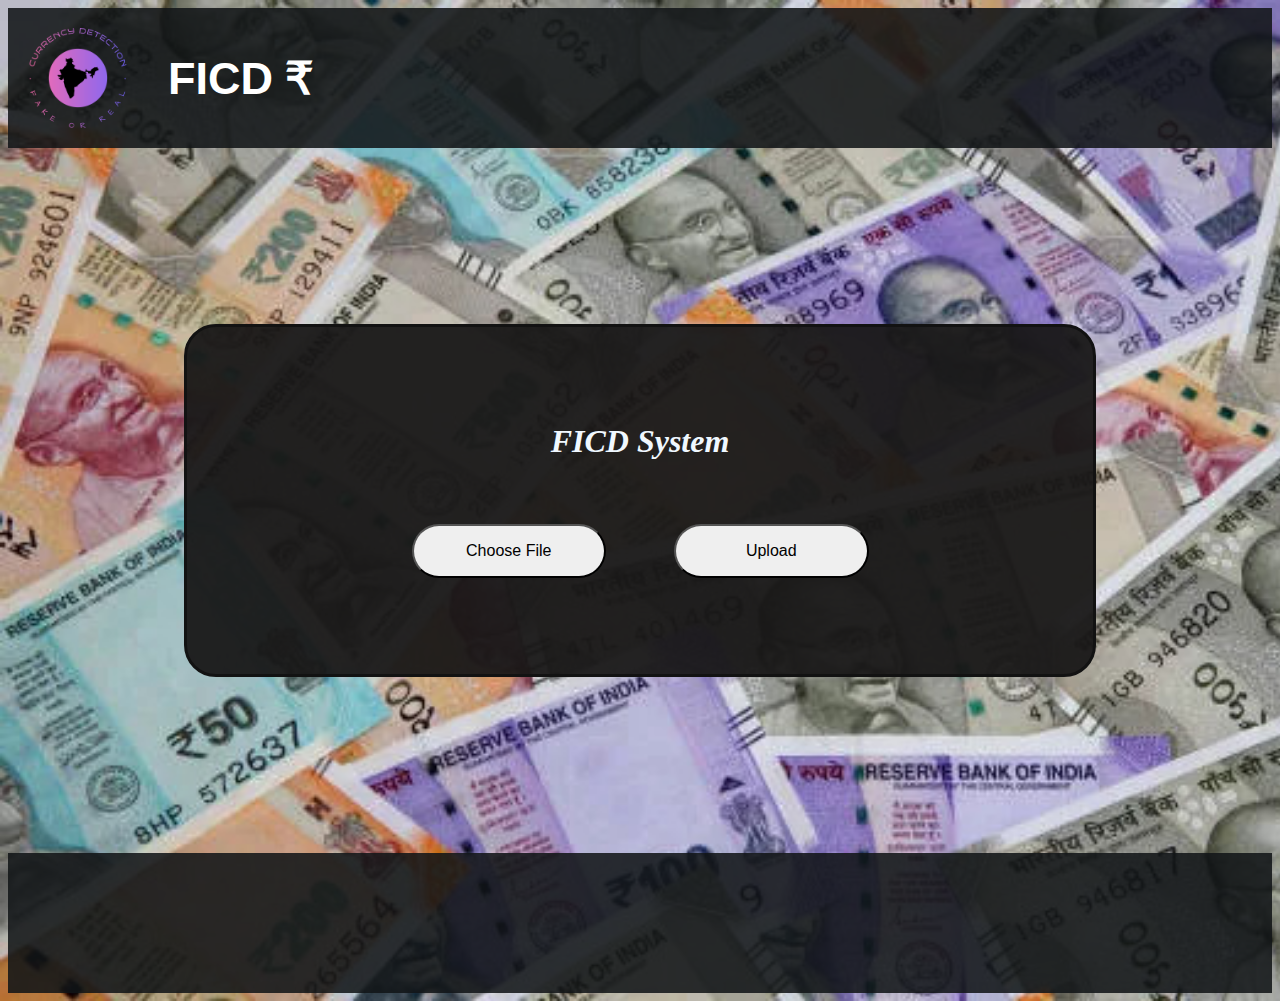
<file: currency/index.html>
<!DOCTYPE html>
<html lang="en">

<head>
    <meta charset="UTF-8">
    <meta name="viewport" content="width=device-width, initial-scale=1.0">
    <link rel="stylesheet" href="style.css">
    <title>Cheak</title>
</head>

<body>
    <div class="logo">
        <img src="/images/new logo.png" height="100" width="100" alt="logo">
        <h1> FICD ₹</h1>
    </div>
    <form action="/action_page.php">
        <div class="card">
            <div class="container">
                <h3>FICD System</h3>

                <button>Choose File</button>

                <button>Upload</button>
            </div>
        </div>
    </form>

    <footer></footer>

</body>

</html>
</file>
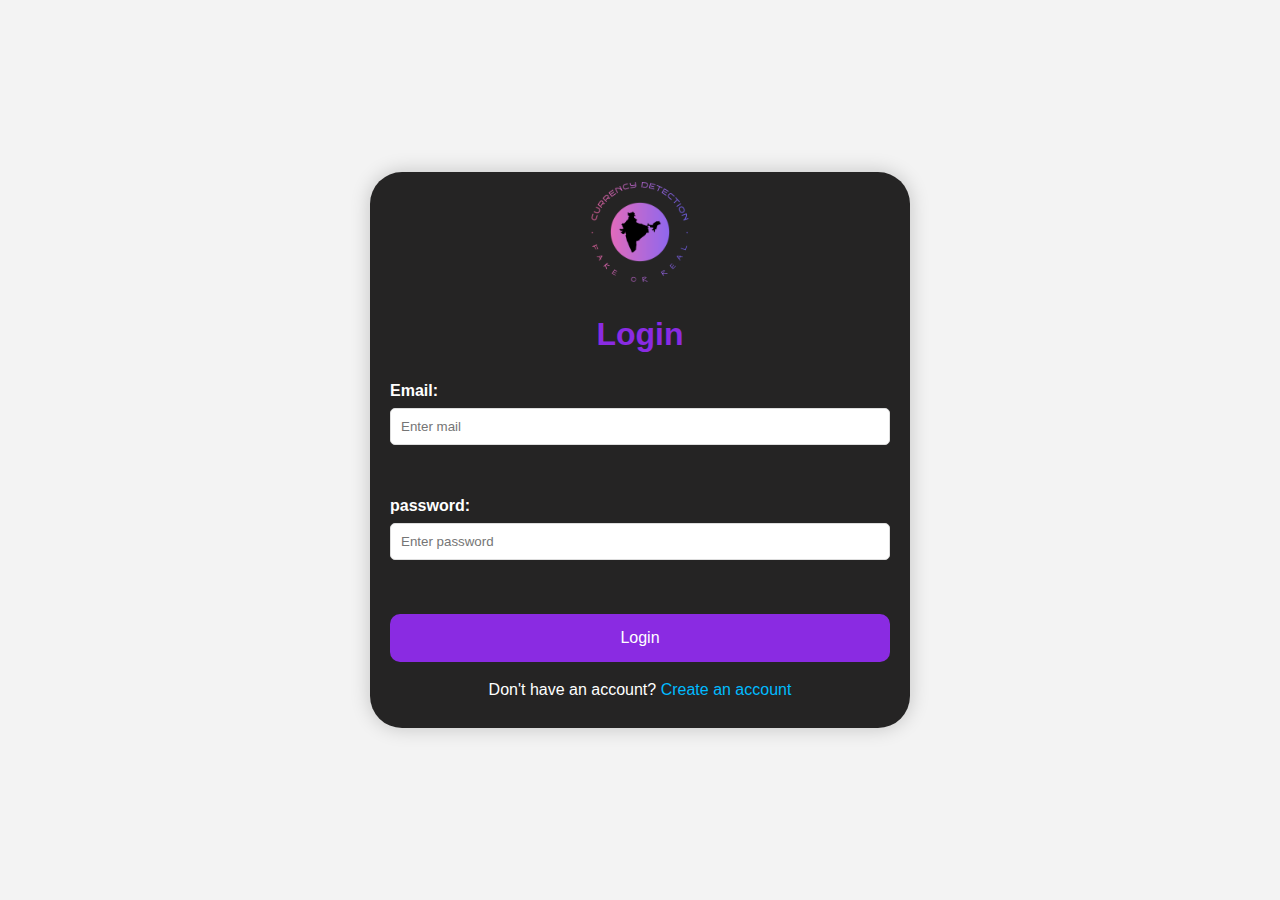
<file: currency/login.html>
<!DOCTYPE html>
<html lang="en">

<head>
    <meta charset="UTF-8">
    <meta name="viewport" content="width=device-width, initial-scale=1.0">
    <link rel="stylesheet" href="login.css">
    <title>Document</title>
</head>

<body>
    <form action="/action_page.php">
        <div class="card">
            <div class="container">
                <img src="/images/new logo.png" height="100" width="100">
                <h1>Login</h1>
                <label>Email:</label>
                <input id="value" type="email" placeholder="Enter mail"><br>
                <label>password:</label>
                <input type="password" id="value" name="psw" pattern="(?=.*\d)(?=.*[a-z])(?=.*[A-Z]).{8,}" title="Must contain at least one number and one uppercase and lowercase letter, and at least 8 or more characters" placeholder="Enter password" required>
                <br>
                <button>Login</button>

            </div>
            <p>Don't have an account?
                <a href="/signup.html" style="text-decoration: none;">
                      Create an account
                </a>
            </p>
        </div>
    </form>

</body>

</html>
</file>
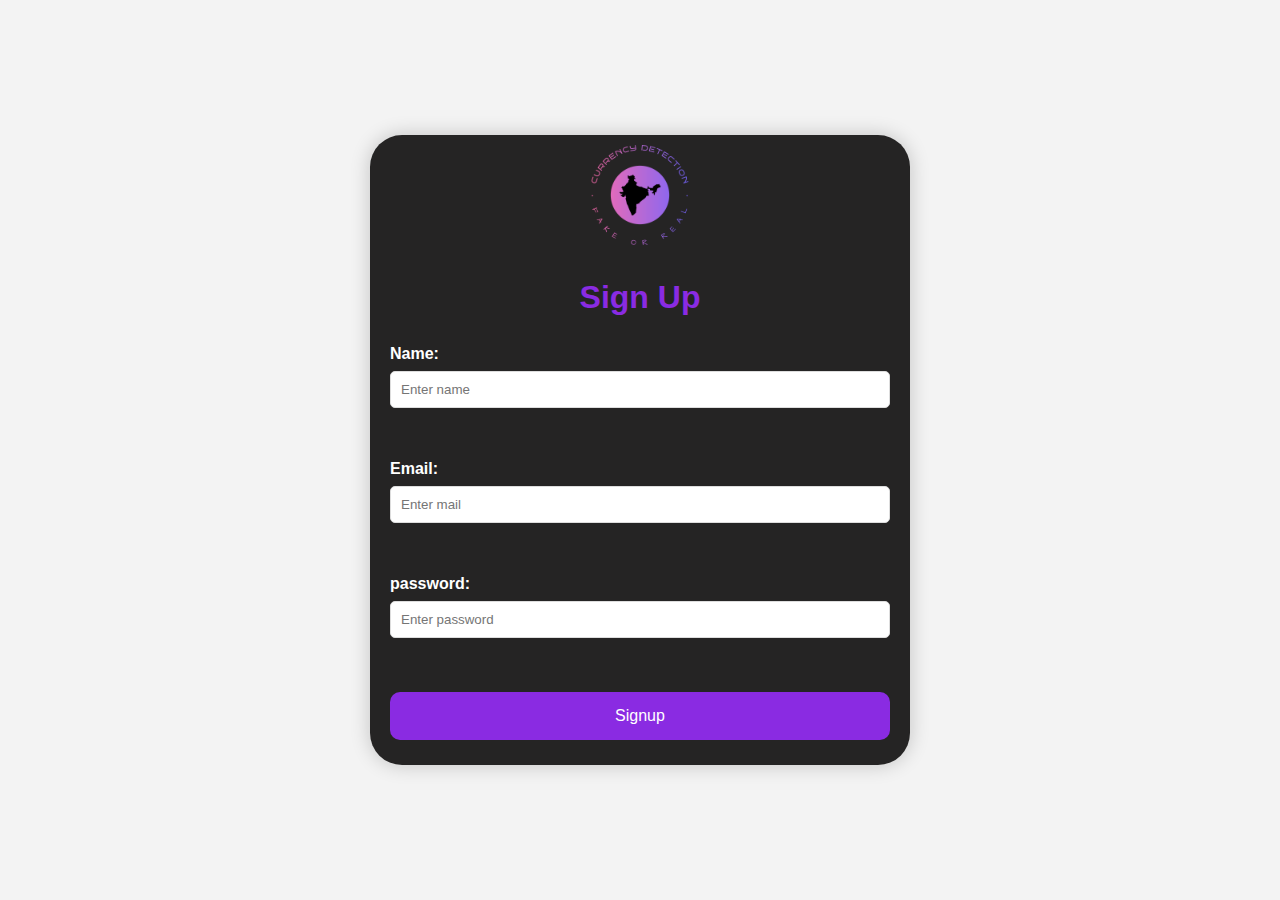
<file: currency/signup.html>
<!DOCTYPE html>
<html lang="en">

<head>
    <meta charset="UTF-8">
    <meta name="viewport" content="width=device-width, initial-scale=1.0">
    <link rel="stylesheet" href="signup.css">
    <title>Document</title>
</head>

<body>
    <form action="/action_page.php">
        <div class="card">
            <div class="container">
                <img src="/images/new logo.png" height="100" width="100">
                <h1>Sign Up</h1>
                <label>Name:</label>
                <input id="value" type="text" placeholder="Enter name">
                <br>
                <label>Email:</label>
                <input id="value" type="email" placeholder="Enter mail">
                <br>
                <label>password:</label>
                <input type="password" id="value" name="psw" pattern="(?=.*\d)(?=.*[a-z])(?=.*[A-Z]).{8,}" title="Must contain at least one number and one uppercase and lowercase letter, and at least 8 or more characters" placeholder="Enter password" required>
                <br>
                <button>Signup</button>

            </div>

        </div>
    </form>

</body>

</html>
</file>
<file: currency/style.css>
body {
    background-image: url('/images/back3-converted.jpg');
    background-repeat: no-repeat;
    background-size: cover;
}

.logo {
    display: flex;
    contain: size;
    position: relative;
    background-color: rgba(17, 21, 23, 0.87);
    width: 100%;
    height: 140px;
    color: white;
}

img {
    padding: 20px;
}

h1 {
    align-self: center;
    padding: 20px;
    font-family: 'Gill Sans', 'Gill Sans MT', Calibri, 'Trebuchet MS', sans-serif;
    font-size: 45px;
    font-weight: 1200;
}


/*


    */

h3 {
    color: aliceblue;
    font-size: xx-large;
    font-style: italic;
    text-align: center;
    align-items: center;
}

.card {
    margin: 11rem;
    padding: 4rem;
    text-align: center;
    border: 3px solid rgb(18, 18, 18);
    border-radius: 2rem;
    background-color: rgba(24, 23, 23, 0.945);
    box-shadow: 5rem, whitesmoke;
}

button {
    margin-top: 3rem;
    align-items: center;
    text-align: center;
    display: inline-block;
    width: 25%;
    cursor: pointer;
    padding: 1rem;
    font-size: 1rem;
    border-radius: 2rem;
    margin: 2rem;
}

button:hover {
    background-color: blueviolet;
    color: whitesmoke;
}

footer {
    contain: size;
    position: relative;
    background-color: rgba(17, 21, 23, 0.87);
    width: 100%;
    height: 140px;
    color: white;
}
</file>
<file: currency/login.css>
body {
    font-family: sans-serif;
    display: flex;
    align-items: center;
    justify-content: center;
    font-family: sans-serif;
    line-height: 1.5;
    min-height: 100vh;
    background: #f3f3f3;
    flex-direction: column;
    margin: 0;
}

.card {
    text-align: center;
    border-radius: 2rem;
    background-color: rgba(24, 23, 23, 0.945);
    box-shadow: 0 0 20px rgba(0, 0, 0, 0.2);
    padding: 10px 20px;
    transition: transform 0.2s;
    width: 500px;
}

#value {
    border-radius: 5px;
    box-sizing: border-box;
    width: 100%;
    display: block;
    margin-bottom: 15px;
    padding: 10px;
    box-sizing: border-box;
    border: 1px solid #ddd;
}

button {
    background-color: blueviolet;
    margin-top: 2rem;
    border-radius: 2rem;
    padding: 15px;
    border-radius: 10px;
    margin-top: 15px;
    margin-bottom: 15px;
    border: none;
    color: white;
    cursor: pointer;
    width: 100%;
    font-size: 16px;
    display: flex;
    justify-content: center;
    align-items: center;
}

h1 {
    color: blueviolet;
}

label {
    color: white;
    display: block;
    width: 100%;
    margin-top: 10px;
    margin-bottom: 5px;
    text-align: left;
    color: #ffffff;
    font-weight: bold;
}

p {
    color: white;
}

a {
    color: rgb(0, 187, 255);
}
</file>
<file: currency/signup.css>
body {
    font-family: sans-serif;
    display: flex;
    align-items: center;
    justify-content: center;
    font-family: sans-serif;
    line-height: 1.5;
    min-height: 100vh;
    background: #f3f3f3;
    flex-direction: column;
    margin: 0;
}

.card {
    text-align: center;
    border-radius: 2rem;
    background-color: rgba(24, 23, 23, 0.945);
    box-shadow: 0 0 20px rgba(0, 0, 0, 0.2);
    padding: 10px 20px;
    transition: transform 0.2s;
    width: 500px;
}

#value {
    border-radius: 5px;
    box-sizing: border-box;
    width: 100%;
    display: block;
    margin-bottom: 15px;
    padding: 10px;
    box-sizing: border-box;
    border: 1px solid #ddd;
}

button {
    background-color: blueviolet;
    margin-top: 2rem;
    border-radius: 2rem;
    padding: 15px;
    border-radius: 10px;
    margin-top: 15px;
    margin-bottom: 15px;
    border: none;
    color: white;
    cursor: pointer;
    width: 100%;
    font-size: 16px;
    display: flex;
    justify-content: center;
    align-items: center;
}

h1 {
    color: blueviolet;
}

label {
    color: white;
    display: block;
    width: 100%;
    margin-top: 10px;
    margin-bottom: 5px;
    text-align: left;
    color: #ffffff;
    font-weight: bold;
}
</file>
